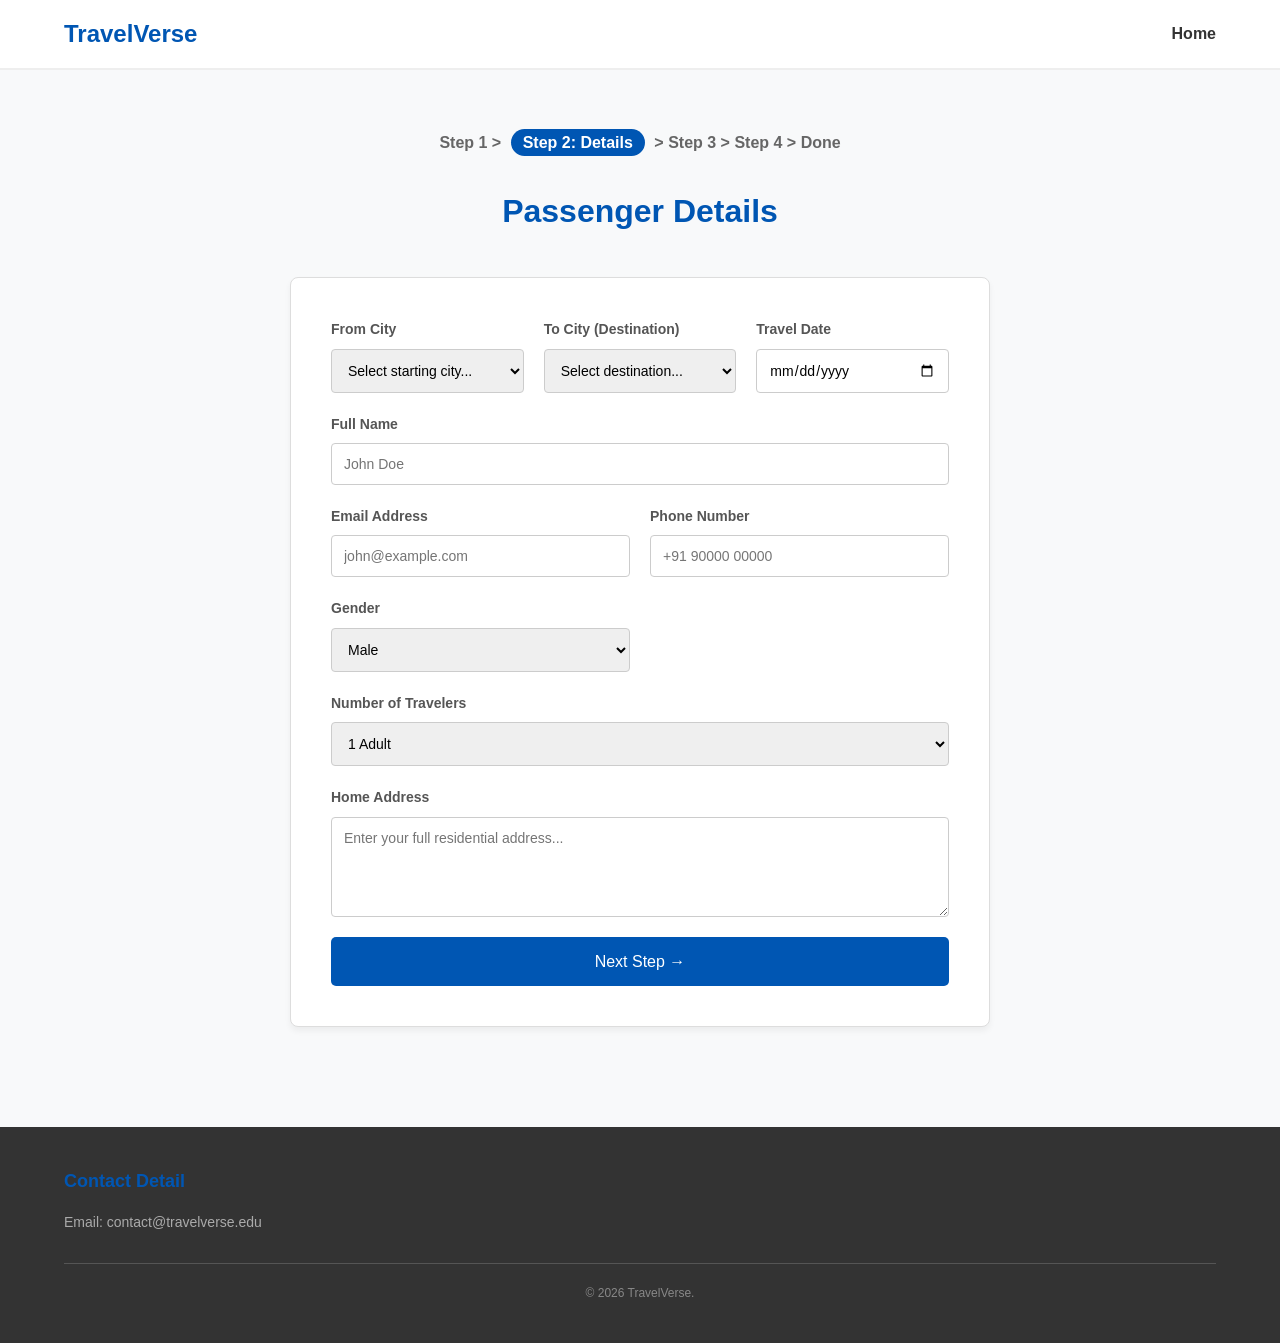
<file: details.html>
<!DOCTYPE html>
<html lang="en">

<head>
  <meta charset="UTF-8">
  <meta name="viewport" content="width=device-width, initial-scale=1.0">
  <title>TravelVerse - Passenger Details</title>

  <style>
    /* ============================================================
       1. GLOBAL SETTINGS
    ============================================================ */
    * {
      margin: 0;
      padding: 0;
      box-sizing: border-box;
    }

    body {
      font-family: Arial, sans-serif;
      background-color: #f8f9fa;
      color: #333333;
      line-height: 1.6;
    }

    a {
      text-decoration: none;
      color: inherit;
    }

    .container {
      width: 90%;
      max-width: 1200px;
      margin: 0 auto;
    }

    .section-pad {
      padding: 60px 0;
    }

    .section-title {
      text-align: center;
      font-size: 32px;
      margin-bottom: 40px;
      color: #0056b3;
    }

    .btn {
      display: inline-block;
      background-color: #0056b3;
      color: white;
      padding: 12px 24px;
      border: none;
      border-radius: 5px;
      font-size: 16px;
      cursor: pointer;
      text-align: center;
      transition: background-color 0.2s;
    }

    .btn:hover {
      background-color: #004494;
    }

    /* ============================================================
       2. NAVBAR & FOOTER
    ============================================================ */
    .navbar {
      background-color: white;
      border-bottom: 2px solid #eeeeee;
      padding: 15px 0;
    }

    .nav-container {
      display: flex;
      justify-content: space-between;
      align-items: center;
    }

    .logo {
      font-size: 24px;
      font-weight: bold;
      color: #0056b3;
    }

    .nav-links {
      list-style: none;
      display: flex;
      gap: 20px;
    }

    .nav-links a {
      font-size: 16px;
      font-weight: bold;
    }

    .nav-links a:hover {
      color: #0056b3;
    }

    .footer {
      background-color: #333333;
      color: white;
      padding: 40px 0;
      text-align: center;
      margin-top: 40px;
    }

    .footer-grid {
      display: grid;
      grid-template-columns: repeat(auto-fit, minmax(200px, 1fr));
      gap: 30px;
      margin-bottom: 30px;
      text-align: left;
    }

    .footer h3 {
      font-size: 18px;
      margin-bottom: 15px;
      color: #0056b3;
    }

    .footer p,
    .footer-links a {
      font-size: 14px;
      color: #aaaaaa;
    }

    .footer-links {
      list-style: none;
    }

    .footer-links li {
      margin-bottom: 8px;
    }

    .copyright {
      border-top: 1px solid #555;
      padding-top: 20px;
      font-size: 12px;
      color: #888;
    }

    /* ============================================================
       3. DETAILS FORM
    ============================================================ */
    .booking-form-box {
      background-color: white;
      padding: 40px;
      border: 1px solid #ddd;
      border-radius: 8px;
      max-width: 700px;
      margin: 0 auto;
      box-shadow: 0 4px 6px rgba(0, 0, 0, 0.05);
    }

    .form-grid {
      display: grid;
      grid-template-columns: 1fr 1fr;
      gap: 20px;
      margin-bottom: 20px;
    }

    .row-3-cols {
      display: grid;
      grid-template-columns: 1fr 1fr 1fr;
      gap: 20px;
      grid-column: span 2;
    }

    .form-group {
      display: flex;
      flex-direction: column;
    }

    .form-group.full-width {
      grid-column: span 2;
    }

    .form-group label {
      font-weight: bold;
      margin-bottom: 8px;
      font-size: 14px;
      color: #555;
    }

    .form-group input,
    .form-group select,
    .form-group textarea {
      padding: 12px;
      border: 1px solid #ccc;
      border-radius: 4px;
      font-size: 14px;
      font-family: inherit;
    }

    .form-group textarea {
      resize: vertical;
      height: 100px;
    }

    /* Small stepper UI */
    .stepper {
      text-align: center;
      margin-bottom: 30px;
      font-weight: bold;
      color: #666;
    }

    .stepper span {
      background: #0056b3;
      color: white;
      padding: 5px 12px;
      border-radius: 20px;
      margin: 0 5px;
    }

    /* ============================================================
       UI IMPROVEMENTS & ANIMATIONS
    ============================================================ */
    @keyframes fadeIn {
      0% {
        opacity: 0;
        transform: translateY(20px);
      }

      100% {
        opacity: 1;
        transform: translateY(0);
      }
    }

    body {
      animation: fadeIn 0.6s ease-out forwards;
    }

    .booking-form-box {
      transition: transform 0.3s ease, box-shadow 0.3s ease;
    }

    .booking-form-box:hover {
      transform: translateY(-4px);
      box-shadow: 0 8px 15px rgba(0, 0, 0, 0.1);
    }

    .btn {
      transition: all 0.3s ease;
    }

    .btn:hover {
      transform: scale(1.02);
      box-shadow: 0 4px 10px rgba(0, 86, 179, 0.3);
    }

    .pkg-alert {
      display: none;
      padding: 15px;
      background: #e9ecef;
      margin-bottom: 25px;
      font-weight: bold;
      border-left: 4px solid #0056b3;
      border-radius: 4px;
    }

    #3days:target~.section-pad #alert-3days {
      display: block;
    }

    #5days:target~.section-pad #alert-5days {
      display: block;
    }

    #7days:target~.section-pad #alert-7days {
      display: block;
    }
  </style>
</head>

<body>

  <!-- Navbar -->
  <nav class="navbar">
    <div class="container nav-container">
      <div class="logo">TravelVerse</div>
      <ul class="nav-links">
        <li><a href="index.html">Home</a></li>
      </ul>
    </div>
  </nav>

  <!-- Anchors for pure CSS state management -->
  <span id="3days"></span>
  <span id="5days"></span>
  <span id="7days"></span>

  <!-- Step 2: User Details Form -->
  <section class="section-pad">
    <div class="container">

      <div class="stepper">
        Step 1 > <span>Step 2: Details</span> > Step 3 > Step 4 > Done
      </div>

      <h2 class="section-title">Passenger Details</h2>

      <div class="booking-form-box">
        <!-- Dynamic Package Notifications driven by CSS -->
        <div id="alert-3days" class="pkg-alert">Selected Package: 3 Days Basic</div>
        <div id="alert-5days" class="pkg-alert">Selected Package: 5 Days Standard</div>
        <div id="alert-7days" class="pkg-alert">Selected Package: 7 Days Premium</div>

        <!-- We don't use <form action="..."> since we rely on anchor links to "submit" without JS -->
        <div class="form-grid">

          <div class="row-3-cols">
            <div class="form-group">
              <label>From City</label>
              <select>
                <option value="" disabled selected>Select starting city...</option>
                <option>Delhi</option>
                <option>Mumbai</option>
                <option>Ahmedabad</option>
                <option>Kolkata</option>
                <option>Bangalore</option>
                <option>Chennai</option>
              </select>
            </div>

            <div class="form-group">
              <label>To City (Destination)</label>
              <select>
                <option value="" disabled selected>Select destination...</option>
                <option>Goa</option>
                <option>Manali</option>
                <option>Dubai</option>
                <option>Singapore</option>
                <option>Maldives</option>
                <option>Bali</option>
              </select>
            </div>

            <div class="form-group">
              <label>Travel Date</label>
              <input type="date">
            </div>
          </div>

          <div class="form-group full-width">
            <label>Full Name</label>
            <input type="text" placeholder="John Doe">
          </div>

          <div class="form-group">
            <label>Email Address</label>
            <input type="email" placeholder="john@example.com">
          </div>

          <div class="form-group">
            <label>Phone Number</label>
            <input type="tel" placeholder="+91 90000 00000">
          </div>

          <div class="form-group">
            <label>Gender</label>
            <select>
              <option>Male</option>
              <option>Female</option>
              <option>Other</option>
            </select>
          </div>

          <div class="form-group full-width">
            <label>Number of Travelers</label>
            <select>
              <option>1 Adult</option>
              <option>2 Adults</option>
              <option>Family (2 Adults, 2 Kids)</option>
              <option>Group (4+)</option>
            </select>
          </div>

          <div class="form-group full-width">
            <label>Home Address</label>
            <textarea placeholder="Enter your full residential address..."></textarea>
          </div>

        </div>

        <a href="summary.html" class="btn" style="display: block; text-align: center; margin-top: 10px;">Next Step →</a>
      </div>

    </div>
  </section>

  <!-- Footer -->
  <footer class="footer">
    <div class="container">
      <div class="footer-grid">

        <div>
          <h3>Contact Detail</h3>
          <p>Email: contact@travelverse.edu</p>
        </div>
      </div>
      <div class="copyright">&copy; 2026 TravelVerse.</div>
    </div>
  </footer>

</body>

</html>
</file>
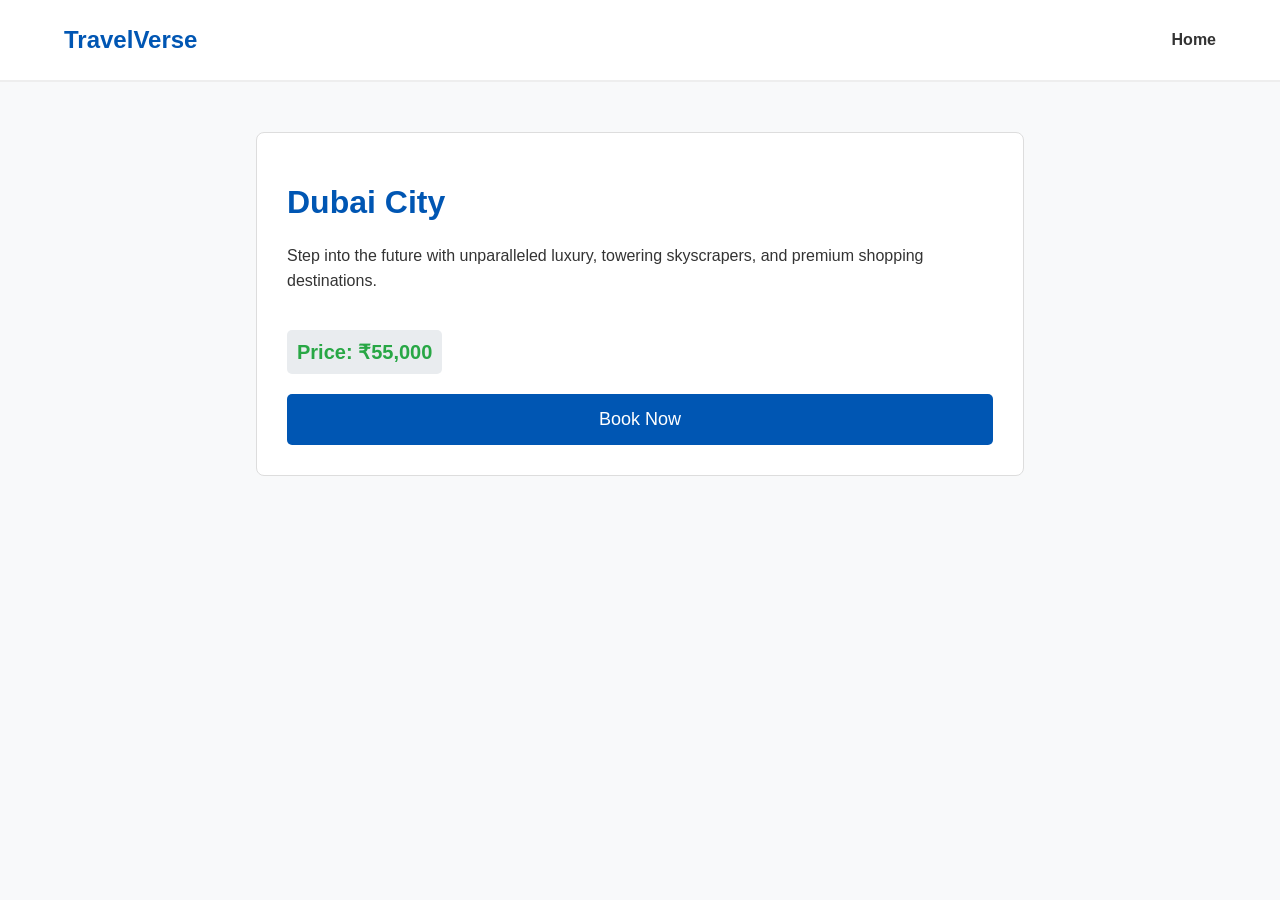
<file: dubai.html>
<!DOCTYPE html>
<html lang="en">
<head>
  <meta charset="UTF-8">
  <title>Dubai City - Travel Booking</title>
  
  <style>
    body {
      font-family: Arial, sans-serif;
      background-color: #f8f9fa;
      color: #333333;
      margin: 0;
      padding: 0;
    }

    a {
      text-decoration: none;
      color: inherit;
    }

    .container {
      width: 60%;
      margin: 50px auto; 
    }

    /* Navbar */
    .navbar {
      background-color: white;
      border-bottom: 2px solid #eeeeee;
      padding: 15px 0;
    }

    .nav-container {
      display: flex;
      justify-content: space-between;
      align-items: center;
      width: 90%;
      max-width: 1200px;
      margin: 0 auto;
    }

    .logo {
      font-size: 24px;
      font-weight: bold;
      color: #0056b3;
    }

    .nav-links {
      list-style: none;
      display: flex;
      gap: 20px;
    }

    .nav-links a {
      font-size: 16px;
      font-weight: bold;
    }

    /* Content Area */
    .dest-container {
      background-color: white;
      border: 1px solid #ddd;
      border-radius: 8px;
      padding: 30px;
      text-align: left;
    }

    .dest-container h1 {
      color: #0056b3;
    }

    .dest-container p {
      line-height: 1.6;
    }

    .price {
      font-size: 20px;
      font-weight: bold;
      color: #28a745;
      margin: 20px 0;
      padding: 10px;
      background: #e9ecef;
      display: inline-block;
      border-radius: 5px;
    }

    /* Main CTA button */
    .btn {
      display: block;
      width: 100%;
      background-color: #0056b3;
      color: white;
      text-align: center;
      padding: 15px;
      font-size: 18px;
      border: none;
      border-radius: 5px;
      cursor: pointer;
    }

    .btn:hover {
      background-color: #004494;
    }

  </style>
</head>
<body>

  <!-- Navbar -->
  <nav class="navbar">
    <div class="nav-container">
      <div class="logo">TravelVerse</div>
      <ul class="nav-links">
        <li><a href="index.html">Home</a></li>
      </ul>
    </div>
  </nav>

  <!-- Destination Layout -->
  <div class="container">
    <div class="dest-container">
      
      <h1>Dubai City</h1>
      <p>Step into the future with unparalleled luxury, towering skyscrapers, and premium shopping destinations.</p>
      
      <div class="price">Price: ₹55,000 </div>
      
      <!-- Redirects to Passenger details per user prompt -->
      <a href="details.html">
        <button class="btn">Book Now</button>
      </a>

    </div>
  </div>

</body>
</html>
</file>
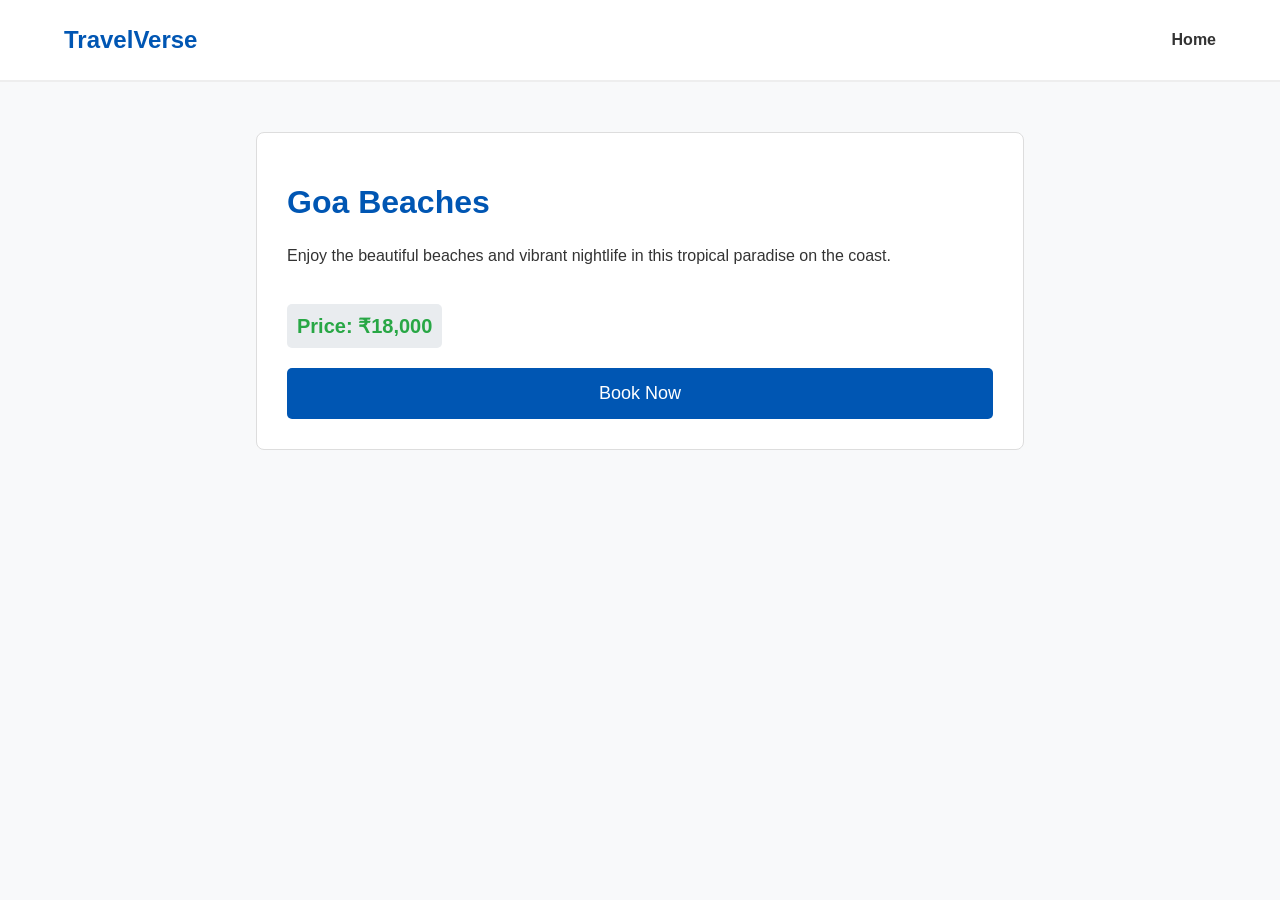
<file: goa.html>
<!DOCTYPE html>
<html lang="en">
<head>
  <meta charset="UTF-8">
  <title>Goa Beaches - Travel Booking</title>
  
  <style>
    body {
      font-family: Arial, sans-serif;
      background-color: #f8f9fa;
      color: #333333;
      margin: 0;
      padding: 0;
    }

    a {
      text-decoration: none;
      color: inherit;
    }

    .container {
      width: 60%;
      margin: 50px auto; 
    }

    /* Navbar */
    .navbar {
      background-color: white;
      border-bottom: 2px solid #eeeeee;
      padding: 15px 0;
    }

    .nav-container {
      display: flex;
      justify-content: space-between;
      align-items: center;
      width: 90%;
      max-width: 1200px;
      margin: 0 auto;
    }

    .logo {
      font-size: 24px;
      font-weight: bold;
      color: #0056b3;
    }

    .nav-links {
      list-style: none;
      display: flex;
      gap: 20px;
    }

    .nav-links a {
      font-size: 16px;
      font-weight: bold;
    }

    /* Content Area */
    .dest-container {
      background-color: white;
      border: 1px solid #ddd;
      border-radius: 8px;
      padding: 30px;
      text-align: left;
    }

    .dest-container h1 {
      color: #0056b3;
    }

    .dest-container p {
      line-height: 1.6;
    }

    .price {
      font-size: 20px;
      font-weight: bold;
      color: #28a745;
      margin: 20px 0;
      padding: 10px;
      background: #e9ecef;
      display: inline-block;
      border-radius: 5px;
    }

    /* Main CTA button */
    .btn {
      display: block;
      width: 100%;
      background-color: #0056b3;
      color: white;
      text-align: center;
      padding: 15px;
      font-size: 18px;
      border: none;
      border-radius: 5px;
      cursor: pointer;
    }

    .btn:hover {
      background-color: #004494;
    }

  </style>
</head>
<body>

  <!-- Navbar -->
  <nav class="navbar">
    <div class="nav-container">
      <div class="logo">TravelVerse</div>
      <ul class="nav-links">
        <li><a href="index.html">Home</a></li>
      </ul>
    </div>
  </nav>

  <!-- Destination Layout -->
  <div class="container">
    <div class="dest-container">
      
      <h1>Goa Beaches</h1>
      <p>Enjoy the beautiful beaches and vibrant nightlife in this tropical paradise on the coast.</p>
      
      <div class="price">Price: ₹18,000 </div>
      
      <!-- Redirects to Passenger details per user prompt -->
      <a href="details.html">
        <button class="btn">Book Now</button>
      </a>

    </div>
  </div>

</body>
</html>
</file>
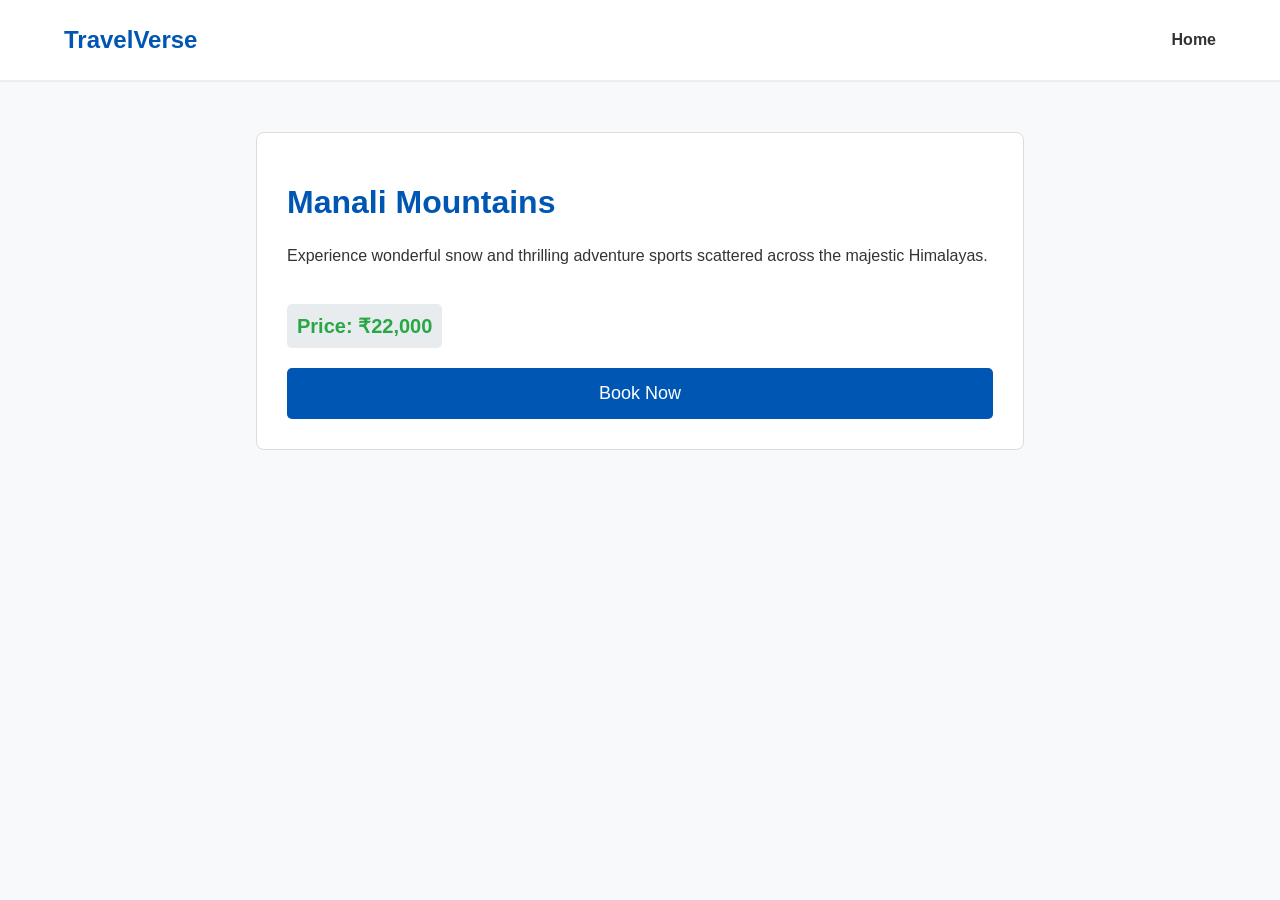
<file: manali.html>
<!DOCTYPE html>
<html lang="en">
<head>
  <meta charset="UTF-8">
  <title>Manali Mountains - Travel Booking</title>
  
  <style>
    body {
      font-family: Arial, sans-serif;
      background-color: #f8f9fa;
      color: #333333;
      margin: 0;
      padding: 0;
    }

    a {
      text-decoration: none;
      color: inherit;
    }

    .container {
      width: 60%;
      margin: 50px auto; 
    }

    /* Navbar */
    .navbar {
      background-color: white;
      border-bottom: 2px solid #eeeeee;
      padding: 15px 0;
    }

    .nav-container {
      display: flex;
      justify-content: space-between;
      align-items: center;
      width: 90%;
      max-width: 1200px;
      margin: 0 auto;
    }

    .logo {
      font-size: 24px;
      font-weight: bold;
      color: #0056b3;
    }

    .nav-links {
      list-style: none;
      display: flex;
      gap: 20px;
    }

    .nav-links a {
      font-size: 16px;
      font-weight: bold;
    }

    /* Content Area */
    .dest-container {
      background-color: white;
      border: 1px solid #ddd;
      border-radius: 8px;
      padding: 30px;
      text-align: left;
    }

    .dest-container h1 {
      color: #0056b3;
    }

    .dest-container p {
      line-height: 1.6;
    }

    .price {
      font-size: 20px;
      font-weight: bold;
      color: #28a745;
      margin: 20px 0;
      padding: 10px;
      background: #e9ecef;
      display: inline-block;
      border-radius: 5px;
    }

    /* Main CTA button */
    .btn {
      display: block;
      width: 100%;
      background-color: #0056b3;
      color: white;
      text-align: center;
      padding: 15px;
      font-size: 18px;
      border: none;
      border-radius: 5px;
      cursor: pointer;
    }

    .btn:hover {
      background-color: #004494;
    }

  </style>
</head>
<body>

  <!-- Navbar -->
  <nav class="navbar">
    <div class="nav-container">
      <div class="logo">TravelVerse</div>
      <ul class="nav-links">
        <li><a href="index.html">Home</a></li>
      </ul>
    </div>
  </nav>

  <!-- Destination Layout -->
  <div class="container">
    <div class="dest-container">
      
      <h1>Manali Mountains</h1>
      <p>Experience wonderful snow and thrilling adventure sports scattered across the majestic Himalayas.</p>
      
      <div class="price">Price: ₹22,000 </div>
      
      <!-- Redirects to Passenger details per user prompt -->
      <a href="details.html">
        <button class="btn">Book Now</button>
      </a>

    </div>
  </div>

</body>
</html>
</file>
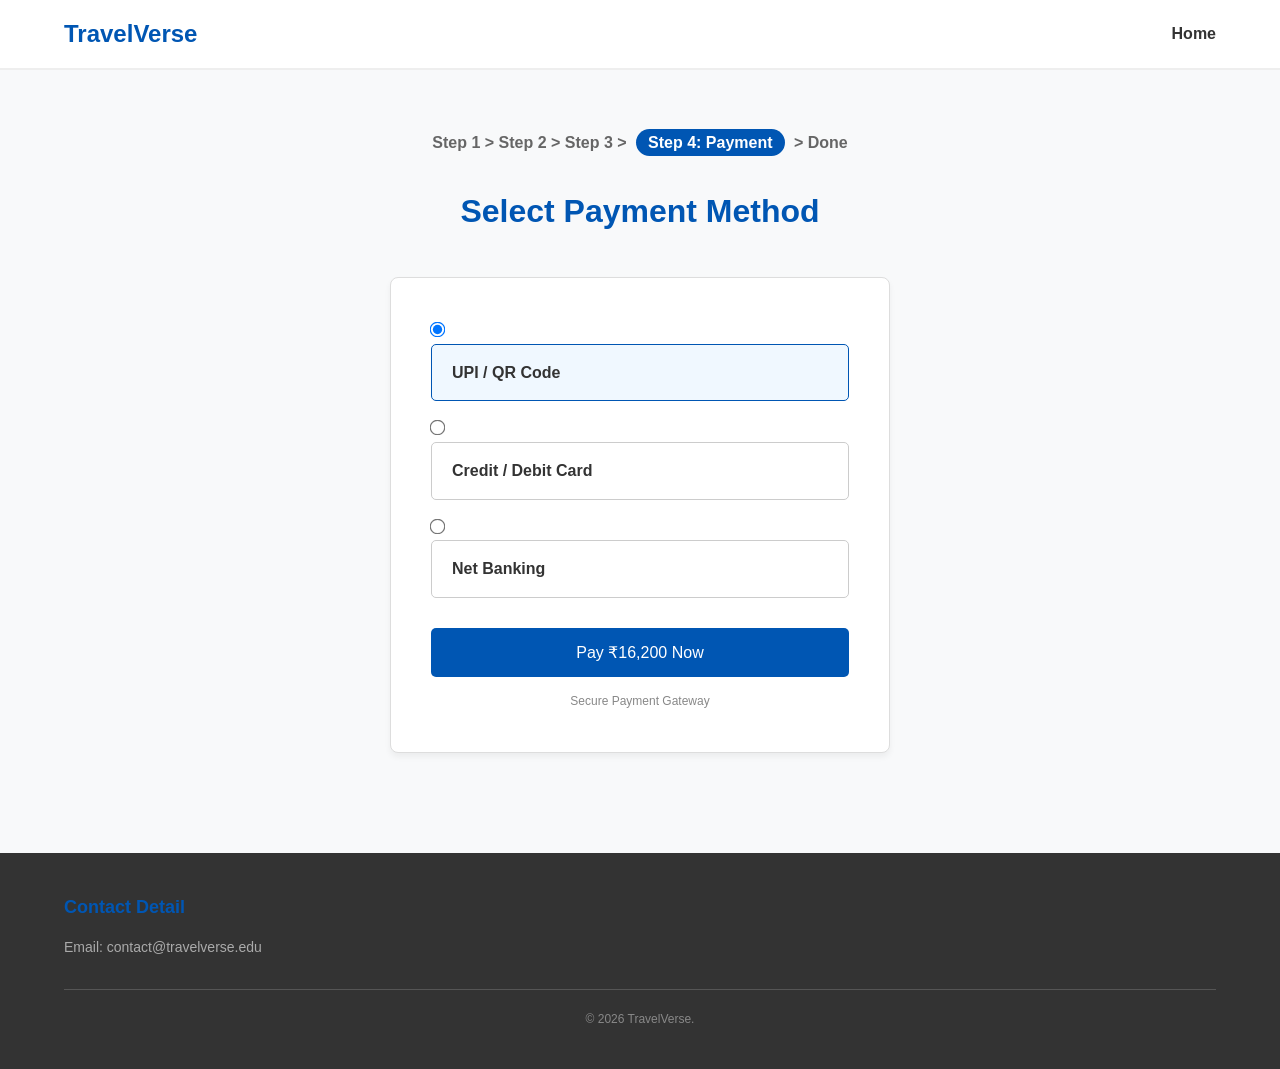
<file: payment.html>
<!DOCTYPE html>
<html lang="en">

<head>
  <meta charset="UTF-8">
  <meta name="viewport" content="width=device-width, initial-scale=1.0">
  <title>TravelVerse - Payment</title>

  <style>
    /* ============================================================
       1. GLOBAL SETTINGS
    ============================================================ */
    * {
      margin: 0;
      padding: 0;
      box-sizing: border-box;
    }

    body {
      font-family: Arial, sans-serif;
      background-color: #f8f9fa;
      color: #333333;
      line-height: 1.6;
    }

    a {
      text-decoration: none;
      color: inherit;
    }

    .container {
      width: 90%;
      max-width: 1200px;
      margin: 0 auto;
    }

    .section-pad {
      padding: 60px 0;
    }

    .section-title {
      text-align: center;
      font-size: 32px;
      margin-bottom: 40px;
      color: #0056b3;
    }

    .btn {
      display: inline-block;
      background-color: #0056b3;
      color: white;
      padding: 12px 24px;
      border: none;
      border-radius: 5px;
      font-size: 16px;
      cursor: pointer;
      text-align: center;
      transition: background-color 0.2s;
    }

    .btn:hover {
      background-color: #004494;
    }

    /* ============================================================
       2. NAVBAR & FOOTER
    ============================================================ */
    .navbar {
      background-color: white;
      border-bottom: 2px solid #eeeeee;
      padding: 15px 0;
    }

    .nav-container {
      display: flex;
      justify-content: space-between;
      align-items: center;
    }

    .logo {
      font-size: 24px;
      font-weight: bold;
      color: #0056b3;
    }

    .nav-links {
      list-style: none;
      display: flex;
      gap: 20px;
    }

    .nav-links a {
      font-size: 16px;
      font-weight: bold;
    }

    .nav-links a:hover {
      color: #0056b3;
    }

    .footer {
      background-color: #333333;
      color: white;
      padding: 40px 0;
      text-align: center;
      margin-top: 40px;
    }

    .footer-grid {
      display: grid;
      grid-template-columns: repeat(auto-fit, minmax(200px, 1fr));
      gap: 30px;
      margin-bottom: 30px;
      text-align: left;
    }

    .footer h3 {
      font-size: 18px;
      margin-bottom: 15px;
      color: #0056b3;
    }

    .footer p,
    .footer-links a {
      font-size: 14px;
      color: #aaaaaa;
    }

    .footer-links {
      list-style: none;
    }

    .footer-links li {
      margin-bottom: 8px;
    }

    .copyright {
      border-top: 1px solid #555;
      padding-top: 20px;
      font-size: 12px;
      color: #888;
    }

    /* ============================================================
       3. PAYMENT BOX
    ============================================================ */
    .payment-box {
      background-color: white;
      padding: 40px;
      border: 1px solid #ddd;
      border-radius: 8px;
      max-width: 500px;
      margin: 0 auto;
      box-shadow: 0 4px 6px rgba(0, 0, 0, 0.05);
    }

    .payment-option {
      margin-bottom: 15px;
    }

    .payment-option label {
      display: flex;
      align-items: center;
      padding: 15px 20px;
      border: 1px solid #ccc;
      border-radius: 5px;
      cursor: pointer;
      font-weight: bold;
    }

    .payment-option input[type="radio"] {
      margin-right: 15px;
      transform: scale(1.2);
    }

    /* Simple trick for selected highlight */
    .payment-option input[type="radio"]:checked+label {
      border-color: #0056b3;
      background-color: #f0f8ff;
    }

    .stepper {
      text-align: center;
      margin-bottom: 30px;
      font-weight: bold;
      color: #666;
    }

    .stepper span {
      background: #0056b3;
      color: white;
      padding: 5px 12px;
      border-radius: 20px;
      margin: 0 5px;
    }
    /* ============================================================
       UI IMPROVEMENTS & ANIMATIONS
    ============================================================ */
    @keyframes fadeIn {
      0% { opacity: 0; transform: translateY(20px); }
      100% { opacity: 1; transform: translateY(0); }
    }

    body {
      animation: fadeIn 0.6s ease-out forwards;
    }

    .payment-box, #receipt {
      transition: transform 0.3s ease, box-shadow 0.3s ease;
    }

    .payment-box:hover, #receipt:hover {
      transform: translateY(-4px);
      box-shadow: 0 8px 15px rgba(0, 0, 0, 0.1);
    }

    .btn {
      transition: all 0.3s ease;
    }

    .btn:hover {
      transform: scale(1.02);
      box-shadow: 0 4px 10px rgba(0, 86, 179, 0.3);
    }
  </style>
</head>

<body>

  <!-- Navbar -->
  <nav class="navbar">
    <div class="container nav-container">
      <div class="logo">TravelVerse</div>
      <ul class="nav-links">
        <li><a href="index.html">Home</a></li>
      </ul>
    </div>
  </nav>

  <!-- Step 4: Payment -->
  <section class="section-pad">
    <div class="container">

      <div class="stepper">
        Step 1 > Step 2 > Step 3 > <span>Step 4: Payment</span> > Done
      </div>

      <h2 class="section-title">Select Payment Method</h2>

      <div class="payment-box">

        <div class="payment-option">
          <input type="radio" name="pay" id="upi" checked>
          <label for="upi">UPI / QR Code</label>
        </div>

        <div class="payment-option">
          <input type="radio" name="pay" id="card">
          <label for="card">Credit / Debit Card</label>
        </div>

        <div class="payment-option">
          <input type="radio" name="pay" id="netbanking">
          <label for="netbanking">Net Banking</label>
        </div>

        <a href="success.html" class="btn" style="display: block; text-align: center; margin-top: 30px;">Pay ₹16,200
          Now</a>
        <p style="text-align: center; font-size: 12px; color: #888; margin-top: 15px;">Secure Payment Gateway</p>

      </div>

    </div>
  </section>

  <!-- Footer -->
  <footer class="footer">
    <div class="container">
      <div class="footer-grid">

        <div>
          <h3>Contact Detail</h3>
          <p>Email: contact@travelverse.edu</p>
        </div>
      </div>
      <div class="copyright">&copy; 2026 TravelVerse.</div>
    </div>
  </footer>

</body>

</html>
</file>
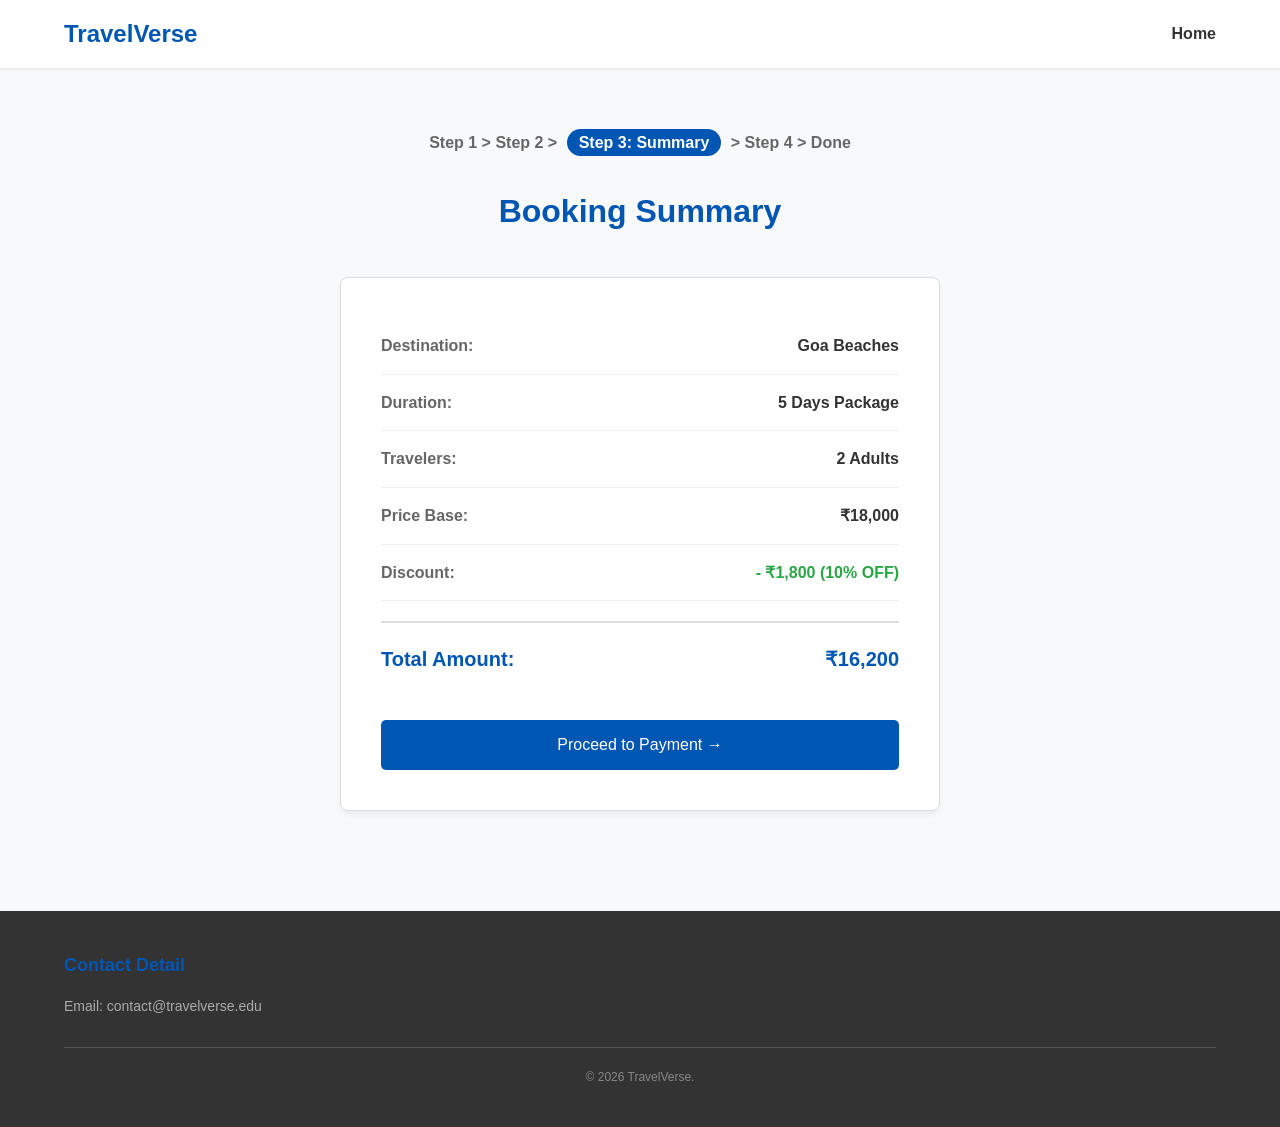
<file: summary.html>
<!DOCTYPE html>
<html lang="en">

<head>
  <meta charset="UTF-8">
  <meta name="viewport" content="width=device-width, initial-scale=1.0">
  <title>TravelVerse - Booking Summary</title>

  <style>
    /* ============================================================
       1. GLOBAL SETTINGS
    ============================================================ */
    * {
      margin: 0;
      padding: 0;
      box-sizing: border-box;
    }

    body {
      font-family: Arial, sans-serif;
      background-color: #f8f9fa;
      color: #333333;
      line-height: 1.6;
    }

    a {
      text-decoration: none;
      color: inherit;
    }

    .container {
      width: 90%;
      max-width: 1200px;
      margin: 0 auto;
    }

    .section-pad {
      padding: 60px 0;
    }

    .section-title {
      text-align: center;
      font-size: 32px;
      margin-bottom: 40px;
      color: #0056b3;
    }

    .btn {
      display: inline-block;
      background-color: #0056b3;
      color: white;
      padding: 12px 24px;
      border: none;
      border-radius: 5px;
      font-size: 16px;
      cursor: pointer;
      text-align: center;
      transition: background-color 0.2s;
    }

    .btn:hover {
      background-color: #004494;
    }

    /* ============================================================
       2. NAVBAR & FOOTER
    ============================================================ */
    .navbar {
      background-color: white;
      border-bottom: 2px solid #eeeeee;
      padding: 15px 0;
    }

    .nav-container {
      display: flex;
      justify-content: space-between;
      align-items: center;
    }

    .logo {
      font-size: 24px;
      font-weight: bold;
      color: #0056b3;
    }

    .nav-links {
      list-style: none;
      display: flex;
      gap: 20px;
    }

    .nav-links a {
      font-size: 16px;
      font-weight: bold;
    }

    .nav-links a:hover {
      color: #0056b3;
    }

    .footer {
      background-color: #333333;
      color: white;
      padding: 40px 0;
      text-align: center;
      margin-top: 40px;
    }

    .footer-grid {
      display: grid;
      grid-template-columns: repeat(auto-fit, minmax(200px, 1fr));
      gap: 30px;
      margin-bottom: 30px;
      text-align: left;
    }

    .footer h3 {
      font-size: 18px;
      margin-bottom: 15px;
      color: #0056b3;
    }

    .footer p,
    .footer-links a {
      font-size: 14px;
      color: #aaaaaa;
    }

    .footer-links {
      list-style: none;
    }

    .footer-links li {
      margin-bottom: 8px;
    }

    .copyright {
      border-top: 1px solid #555;
      padding-top: 20px;
      font-size: 12px;
      color: #888;
    }

    /* ============================================================
       3. SUMMARY COMPONENT
    ============================================================ */
    .summary-box {
      background-color: white;
      padding: 40px;
      border: 1px solid #ddd;
      border-radius: 8px;
      max-width: 600px;
      margin: 0 auto;
      box-shadow: 0 4px 6px rgba(0, 0, 0, 0.05);
    }

    .summary-row {
      display: flex;
      justify-content: space-between;
      padding: 15px 0;
      border-bottom: 1px solid #eee;
    }

    .summary-row:last-of-type {
      border-bottom: none;
    }

    .summary-label {
      font-weight: bold;
      color: #666;
    }

    .summary-value {
      font-weight: bold;
      color: #333;
    }

    .summary-total {
      margin-top: 20px;
      padding-top: 20px;
      border-top: 2px solid #ddd;
      font-size: 20px;
      color: #0056b3;
    }

    .stepper {
      text-align: center;
      margin-bottom: 30px;
      font-weight: bold;
      color: #666;
    }

    .stepper span {
      background: #0056b3;
      color: white;
      padding: 5px 12px;
      border-radius: 20px;
      margin: 0 5px;
    }
    /* ============================================================
       UI IMPROVEMENTS & ANIMATIONS
    ============================================================ */
    @keyframes fadeIn {
      0% { opacity: 0; transform: translateY(20px); }
      100% { opacity: 1; transform: translateY(0); }
    }

    body {
      animation: fadeIn 0.6s ease-out forwards;
    }

    .summary-box {
      transition: transform 0.3s ease, box-shadow 0.3s ease;
    }

    .summary-box:hover {
      transform: translateY(-4px);
      box-shadow: 0 8px 15px rgba(0, 0, 0, 0.1);
    }

    .btn {
      transition: all 0.3s ease;
    }

    .btn:hover {
      transform: scale(1.02);
      box-shadow: 0 4px 10px rgba(0, 86, 179, 0.3);
    }
  </style>
</head>

<body>

  <!-- Navbar -->
  <nav class="navbar">
    <div class="container nav-container">
      <div class="logo">TravelVerse</div>
      <ul class="nav-links">
        <li><a href="index.html">Home</a></li>
      </ul>
    </div>
  </nav>

  <!-- Step 3: Summary -->
  <section class="section-pad">
    <div class="container">

      <div class="stepper">
        Step 1 > Step 2 > <span>Step 3: Summary</span> > Step 4 > Done
      </div>

      <h2 class="section-title">Booking Summary</h2>

      <div class="summary-box">

        <div class="summary-row">
          <span class="summary-label">Destination:</span>
          <span class="summary-value">Goa Beaches</span>
        </div>

        <div class="summary-row">
          <span class="summary-label">Duration:</span>
          <span class="summary-value">5 Days Package</span>
        </div>

        <div class="summary-row">
          <span class="summary-label">Travelers:</span>
          <span class="summary-value">2 Adults</span>
        </div>

        <div class="summary-row">
          <span class="summary-label">Price Base:</span>
          <span class="summary-value">₹18,000</span>
        </div>

        <div class="summary-row">
          <span class="summary-label">Discount:</span>
          <span class="summary-value" style="color: #28a745;">- ₹1,800 (10% OFF)</span>
        </div>

        <div class="summary-row summary-total">
          <span class="summary-label" style="color: #0056b3;">Total Amount:</span>
          <span class="summary-value" style="color: #0056b3;">₹16,200</span>
        </div>

        <a href="payment.html" class="btn" style="display: block; text-align: center; margin-top: 30px;">Proceed to
          Payment →</a>

      </div>

    </div>
  </section>

  <!-- Footer -->
  <footer class="footer">
    <div class="container">
      <div class="footer-grid">

        <div>
          <h3>Contact Detail</h3>
          <p>Email: contact@travelverse.edu</p>
        </div>
      </div>
      <div class="copyright">&copy; 2026 TravelVerse.</div>
    </div>
  </footer>

</body>

</html>
</file>
